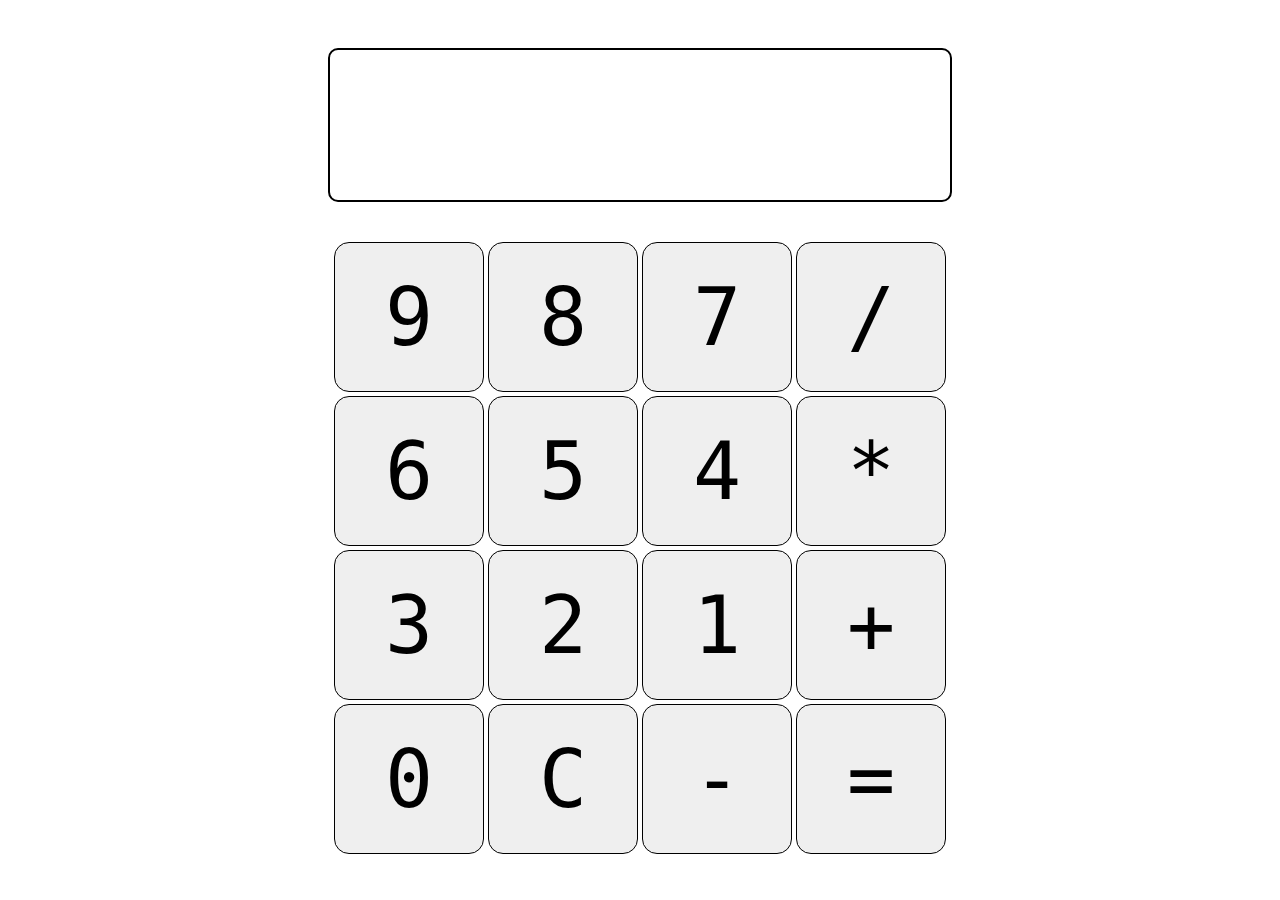
<file: Practica Final/Ejercicio calculadora/index.html>
<!DOCTYPE html>
<html>
   <head lang="es">
      <title>Calculadora</title>
      <link rel="stylesheet" href="styles.css">
      <script src="script.js"></script>
   </head>
   <body>
      <div class="container">
         <div class="pantalla">
            <span id="display"></span>
         </div>
         <div class="botones">
            <div id="num9"><button onclick="agregar(9)">9</button></div>
            <div id="num8"><button onclick="agregar(8)">8</button></div>
            <div id="num7"><button onclick="agregar(7)">7</button></div>
            <div id="dividir"><button onclick="agregar('/')">/</button></div>
            <div id="num6"><button onclick="agregar(6)">6</button></div>
            <div id="num5"><button onclick="agregar(5)">5</button></div>
            <div id="num4"><button onclick="agregar(4)">4</button></div>
            <div id="multiplicar"><button onclick="agregar('*')">*</button></div>
            <div id="num3"><button onclick="agregar(3)">3</button></div>
            <div id="num2"><button onclick="agregar(2)">2</button></div>
            <div id="num1"><button onclick="agregar(1)">1</button></div>
            <div id="sumar"><button onclick="agregar('+')">+</button></div>
            <div id="num0"><button onclick="agregar(0)">0</button></div>
            <div id="borrar"><button onclick="borrar()">C</button></div>
            <div id="restar"><button onclick="agregar('-')">-</button></div>
            <div id="calcular"><button onclick="calcular()">=</button></div>
         </div>
      </div>
   </body>
</html>
</file>
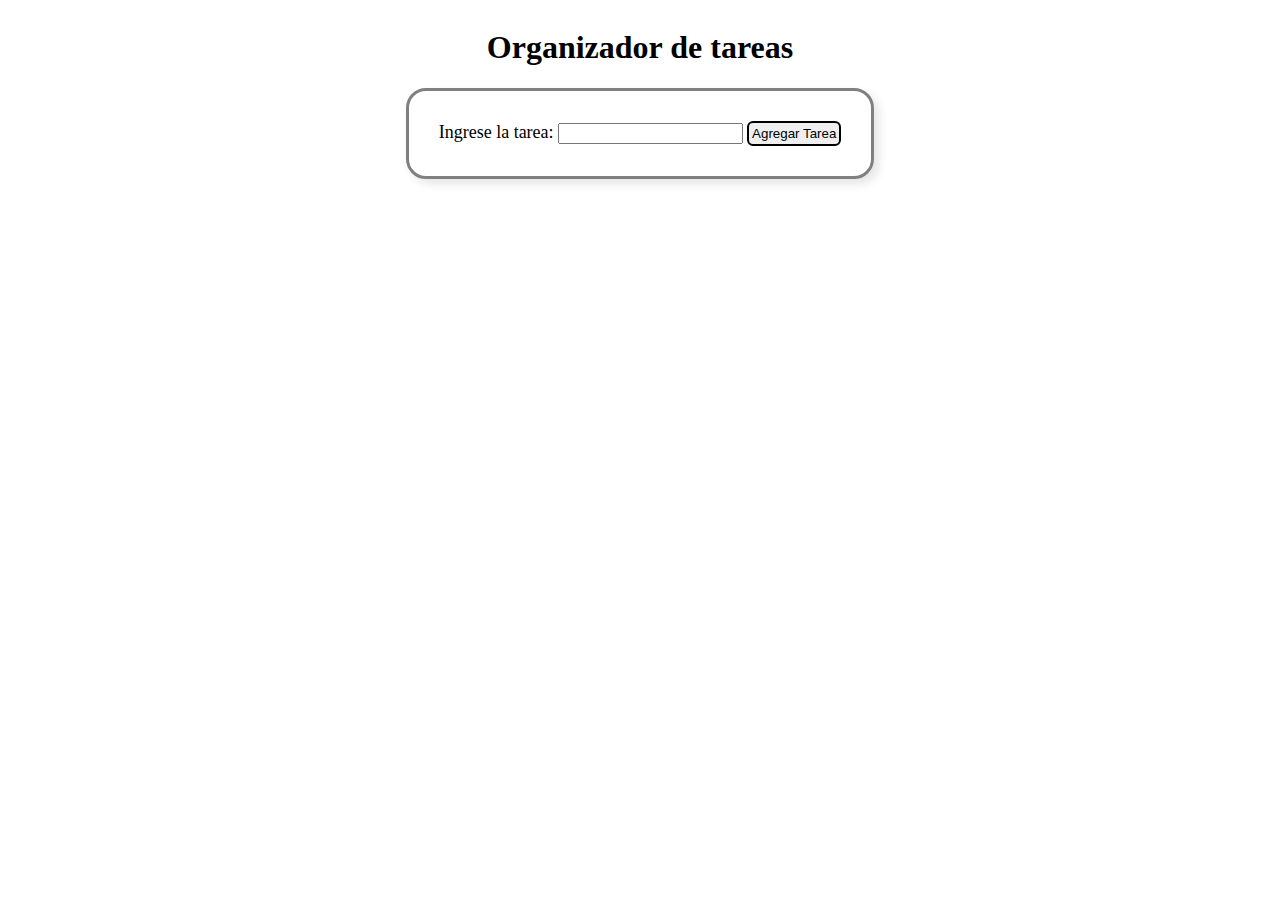
<file: Practica Final/Ejercicio Tareas/index.html>
<!DOCTYPE html>
<html lang="es">
   <head>
      <title>Organizador de tareas</title>
      <link  rel="stylesheet" href="styles.css">
      <script src="script.js"></script>
   </head>
   <body>
      <div class="container">
         <h1>Organizador de tareas</h1>
         <div class="datos">
            <label for="tarea">Ingrese la tarea: </label>
            <input type = "text" name="tarea" id="tarea" autocomplete="off">
            <button onclick="agregar()">Agregar Tarea</button>
         </div>
         <div class="tareas">
            <ul id="lista">
               <li id="emptyList"><div class="todo">Todavía no hay tareas</div></li>
            </ul>
         </div>
      </div>
   </body>
</html>
</file>
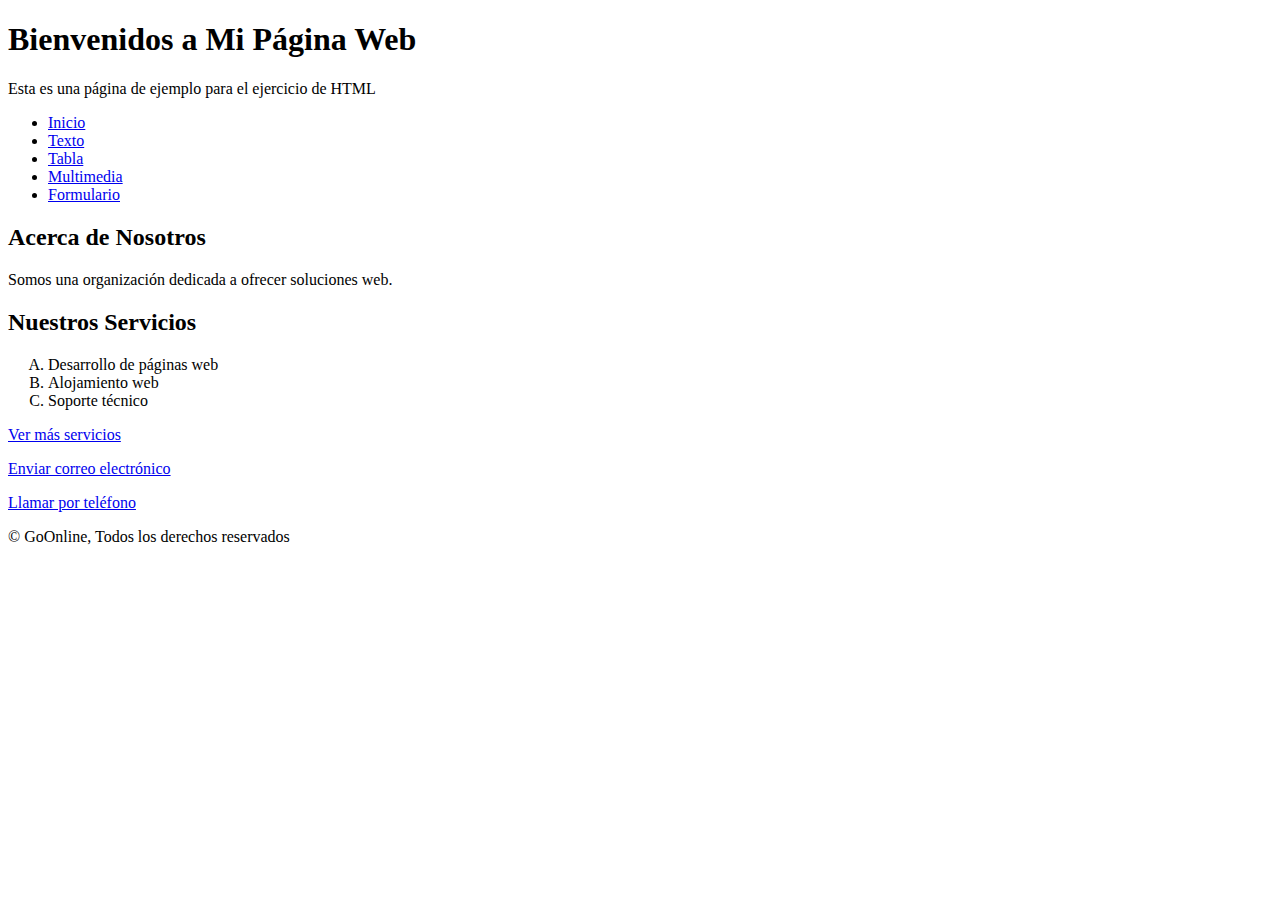
<file: Practico Unidad 2/Ejercicio HTML/index.html>
<!DOCTYPE html>
<html lang="es">
<head>
    <meta charset="UTF-8">
    <meta name="viewport" content="width=device-width, initial-scale=1.0">
    <title>Mi Página Web</title>
</head>
<body>
    <header>
        <h1>Bienvenidos a Mi Página Web</h1>
        <p>Esta es una página de ejemplo para el ejercicio de HTML</p>
        <nav>
            <ul>
                <li><a href="index.html">Inicio</a></li>
                <li><a href="texto.html">Texto</a></li>
                <li><a href="tabla.html">Tabla</a></li>
                <li><a href="multimedia.html">Multimedia</a></li>
                <li><a href="formulario.html">Formulario</a></li>
            </ul>
        </nav>
    </header>
    <main>
        <h2>Acerca de Nosotros</h2>
        <p>Somos una organización dedicada a ofrecer soluciones web.</p>
    </main>
    <section>
        <h2>Nuestros Servicios</h2>
        <ol type="A">
            <li>Desarrollo de páginas web</li>
            <li>Alojamiento web</li>
            <li>Soporte técnico</li>
        </ol>
        <p><a href="https://www.ejemplo.com" target="_blank">Ver más servicios</a></p>
    </section>
    <footer>
        <p><a href="mailto:info@miorganizacion.com">Enviar correo electrónico</a></p>
        <p><a href="tel:+1234567890">Llamar por teléfono</a></p>
        <p>&copy; GoOnline, Todos los derechos reservados</p>
    </footer>
</body>
</html>
</file>
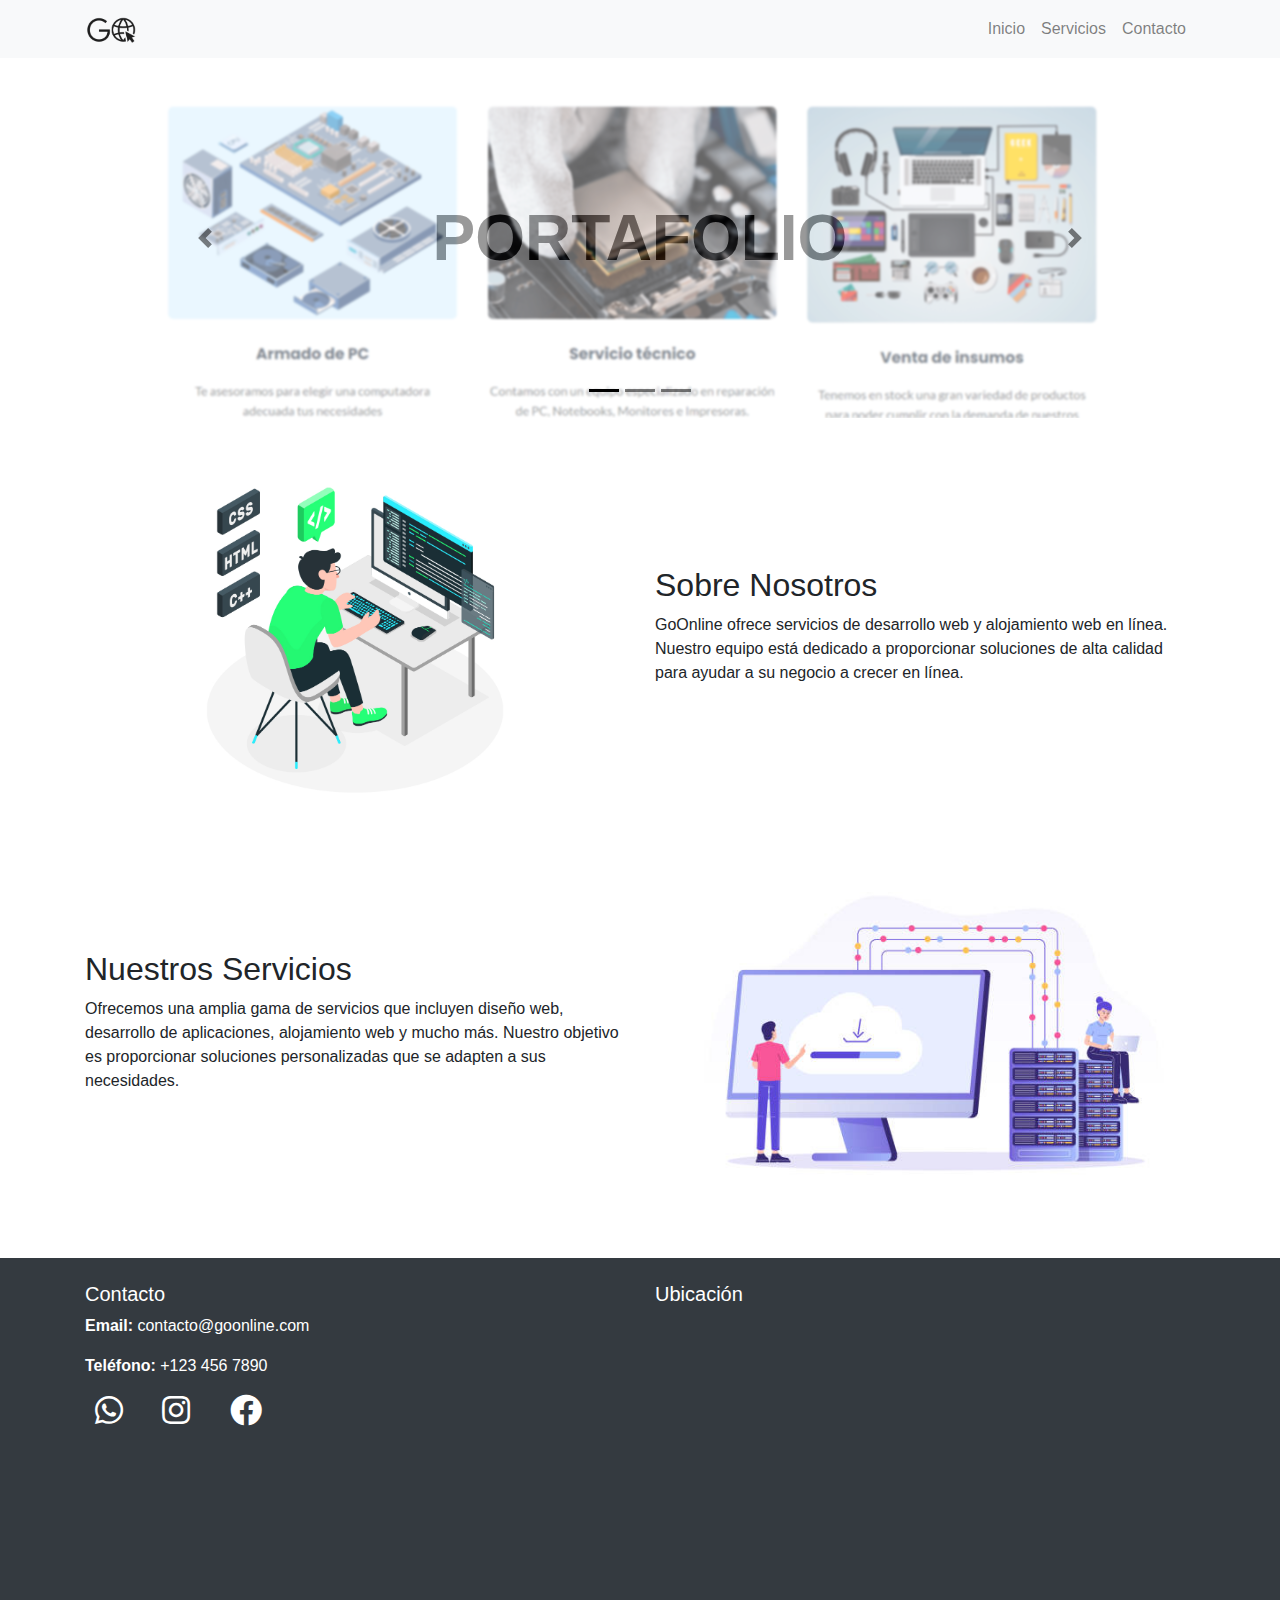
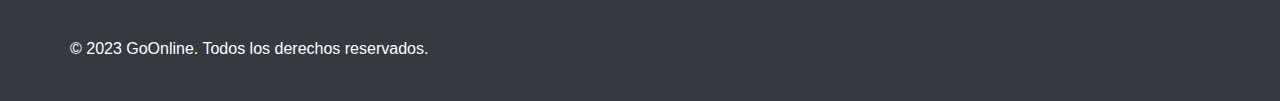
<file: Practico Unidad 2/Proyecto Sitio Web/index.html>
<!DOCTYPE html>
<html lang="es">
<head>
    <meta charset="UTF-8">
    <meta name="viewport" content="width=device-width, initial-scale=1.0">
    <title>GoOnline - Inicio</title>
    <link href="https://stackpath.bootstrapcdn.com/bootstrap/4.5.2/css/bootstrap.min.css" rel="stylesheet">
    <link rel="stylesheet" href="https://cdnjs.cloudflare.com/ajax/libs/font-awesome/5.15.4/css/all.min.css">
    <link rel="icon" href="icon.png" type="image/png">
    <link rel="stylesheet" href="styles.css">
</head>
<body>
    <header class="bg-light">
        <nav class="navbar navbar-expand-lg navbar-light container">
            <a class="navbar-brand" href="#">
                <img src="logo.png" alt="GoOnline Logo" width="50" height="30">
            </a>
            <button class="navbar-toggler" type="button" data-toggle="collapse" data-target="#navbarNav" aria-controls="navbarNav" aria-expanded="false" aria-label="Toggle navigation">
                <span class="navbar-toggler-icon"></span>
            </button>
            <div class="collapse navbar-collapse" id="navbarNav">
                <ul class="navbar-nav ml-auto">
                    <li class="nav-item">
                        <a class="nav-link" href="index.html">Inicio</a>
                    </li>
                    <li class="nav-item">
                        <a class="nav-link" href="servicios.html">Servicios</a>
                    </li>
                    <li class="nav-item">
                        <a class="nav-link" href="contacto.html">Contacto</a>
                    </li>
                </ul>
            </div>
        </nav>
    </header>

    <div class="carousel-container">
        <h2 class="carousel-title">PORTAFOLIO</h2>
        <div id="carouselExampleIndicators" class="carousel slide" data-ride="carousel">
            <ol class="carousel-indicators">
                <li data-target="#carouselExampleIndicators" data-slide-to="0" class="active"></li>
                <li data-target="#carouselExampleIndicators" data-slide-to="1"></li>
                <li data-target="#carouselExampleIndicators" data-slide-to="2"></li>
            </ol>
            <div class="carousel-inner">
               <div class="carousel-item">
                  <img src="portafolio2.png" class="d-block w-100 carousel-img" alt="Pagina web de Venta Store">
               </div>
               <div class="carousel-item active">
                   <img src="portafolio.png" class="d-block w-100 carousel-img" alt="Pagina web de Sis Informatica">
               </div>
                <div class="carousel-item">
                    <img src="portafolio3.png" class="d-block w-100 carousel-img" alt="Pagina web de La Finca">
                </div>
            </div>
            <a class="carousel-control-prev" href="#carouselExampleIndicators" role="button" data-slide="prev">
                <span class="carousel-control-prev-icon" aria-hidden="true"></span>
            </a>
            <a class="carousel-control-next" href="#carouselExampleIndicators" role="button" data-slide="next">
                <span class="carousel-control-next-icon" aria-hidden="true"></span>
            </a>
        </div>
    </div>

    <section class="container my-5">
      <div class="row">
          <div class="col-md-6">
              <img src="info1.jpg" class="img-fluid" alt="Imagen ilustrativa de Web Hosting">
          </div>
          <div class="col-md-6 d-flex align-items-center">
              <div>
                  <h2>Sobre Nosotros</h2>
                  <p>GoOnline ofrece servicios de desarrollo web y alojamiento web en línea. Nuestro equipo está dedicado a proporcionar soluciones de alta calidad para ayudar a su negocio a crecer en línea.</p>
              </div>
          </div>
      </div>
      <div class="row mt-5">
          <div class="col-md-6 order-md-2">
              <img src="info2.jpg" class="img-fluid" alt="Imagen ilustrativa de Web Hosting">
          </div>
          <div class="col-md-6 order-md-1 d-flex align-items-center">
              <div>
                  <h2>Nuestros Servicios</h2>
                  <p>Ofrecemos una amplia gama de servicios que incluyen diseño web, desarrollo de aplicaciones, alojamiento web y mucho más. Nuestro objetivo es proporcionar soluciones personalizadas que se adapten a sus necesidades.</p>
              </div>
          </div>
      </div>
  </section>

    <footer class="bg-dark text-white py-4">
        <div class="container">
            <div class="row">
                <div class="col-md-6">
                    <h5>Contacto</h5>
                    <p><b>Email:</b> contacto@goonline.com</p>
                    <p><b>Teléfono:</b> +123 456 7890</p>
                    <div class="social-icons">
                     <a href="https://wa.me/1234567890" class="text-white"><i class="fab fa-whatsapp"></i></a>
                     <a href="https://instagram.com/" class="text-white"><i class="fab fa-instagram"></i></a>
                     <a href="https://facebook.com/" class="text-white"><i class="fab fa-facebook"></i></a>
                    </div>
                </div>
                <div class="col-md-6">
                    <h5>Ubicación</h5>
                    <div style="width: 100%"><iframe width="100%" height="300" frameborder="0" scrolling="no" marginheight="0" marginwidth="0" src="https://maps.google.com/maps?width=100%25&amp;height=300&amp;hl=es&amp;q=+(FCEFN)&amp;t=&amp;z=15&amp;ie=UTF8&amp;iwloc=B&amp;output=embed"></iframe> </div>
            </div>
            <div class="text-center mt-3">
                <p>&copy; 2023 GoOnline. Todos los derechos reservados.</p>
            </div>
        </div>
    </footer>

    <script src="https://code.jquery.com/jquery-3.5.1.slim.min.js"></script>
    <script src="https://cdn.jsdelivr.net/npm/@popperjs/core@2.5.4/dist/umd/popper.min.js"></script>
    <script src="https://stackpath.bootstrapcdn.com/bootstrap/4.5.2/js/bootstrap.min.js"></script>
</body>
</html>
</file>
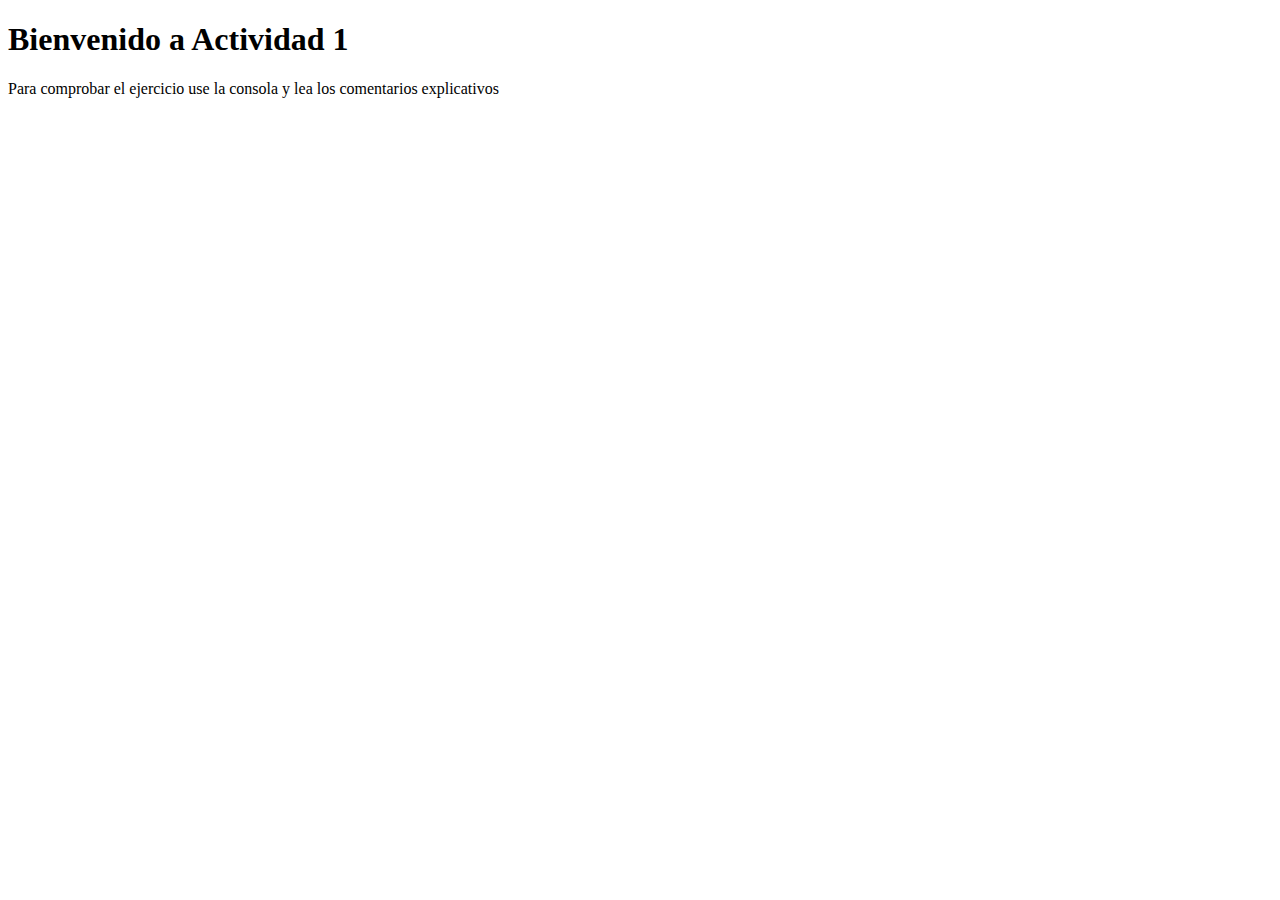
<file: Practico  Unidad 3/Actividad 1/Actividad1.html>
<!DOCTYPE html>
<html lang="es">
<head>
   <meta charset="UTF-8">
   <meta name="viewport" content="width=device-width, initial-scale=1.0">
   <title>Actividad 1</title>
</head>
<body>
   <h1>Bienvenido a Actividad 1</h1>
   <p>Para comprobar el ejercicio use la consola y lea los comentarios explicativos</p>
   <script src="Actividad1.js"></script>
</body>
</html>
</file>
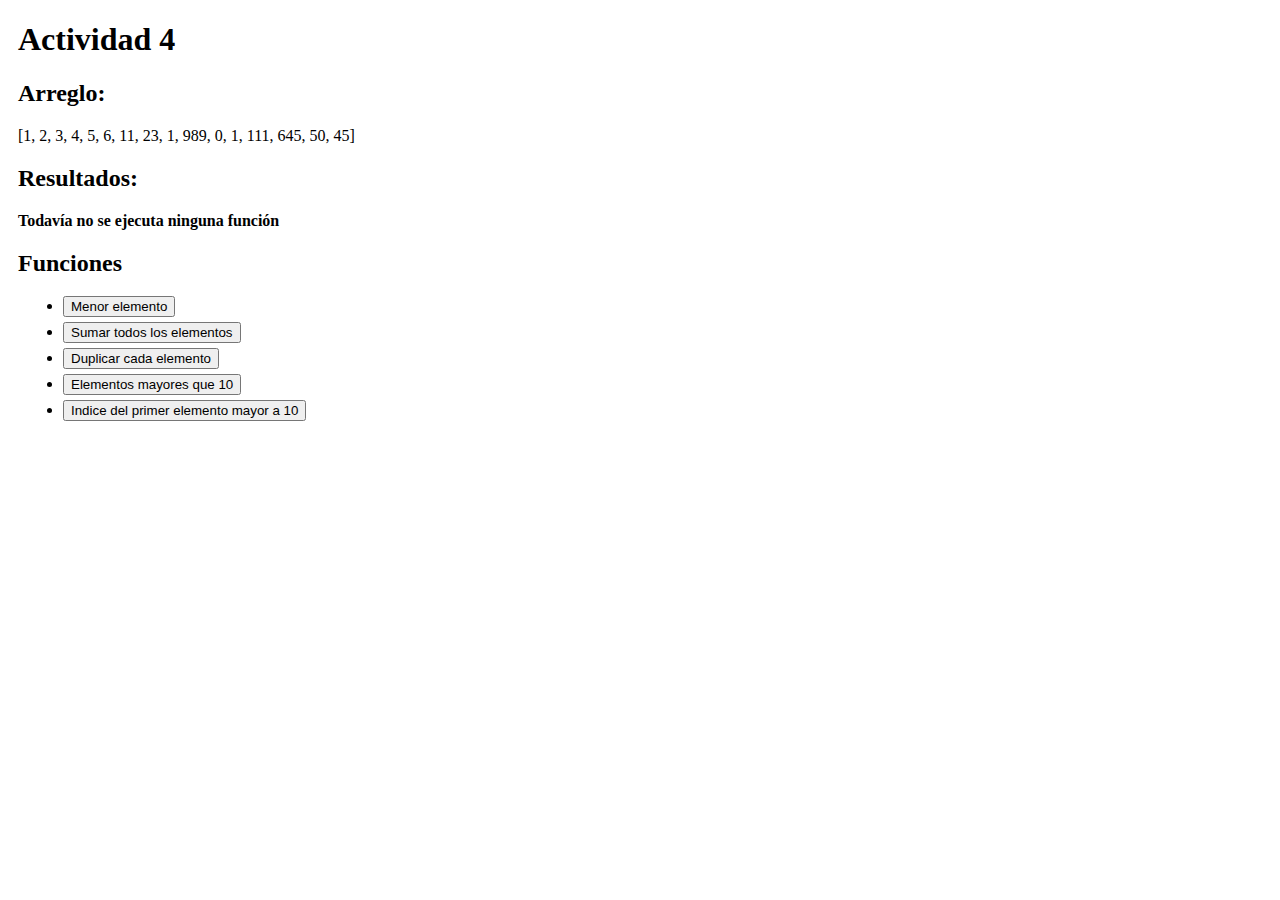
<file: Practico  Unidad 3/Actividad 4/Actividad 4.html>
<!DOCTYPE html>
<html lang="es">
<head>
   <meta charset="UTF-8">
   <meta name="viewport" content="width=device-width, initial-scale=1.0">
   <title>Actividad 4</title>
   <style>
      li {
         margin: 5px;
      }
      body {
         padding: 0px 10px;
      }
      #resultado {
         font-weight: bold;
      }
   </style>
</head>
<body>
   <h1>Actividad 4</h1>
   <div>
      <h2>Arreglo:</h2>
      <p id="arreglo">[1, 2, 3, 4, 5, 6, 11, 23, 1, 989, 0, 1, 111, 645, 50, 45]</p>
   </div>
   <div>
      <h2>Resultados:</h2>
      <p id="resultado">Todavía no se ejecuta ninguna función</p>
   </div>
   <h2>Funciones</h2>
   <ul>
      <li><button onclick="menorElemento()">Menor elemento</button></li>
      <li><button onclick="sumador()">Sumar todos los elementos</button></li>
      <li><button onclick="duplicar()">Duplicar cada elemento</button></li>
      <li><button onclick="mayoresDiez()">Elementos mayores que 10</button></li>
      <li><button onclick="primerMayorDiez()">Indice del primer elemento mayor a 10</button></li>
   </ul>
   <script src="Actividad 4.js"></script>
</body>
</html>
</file>
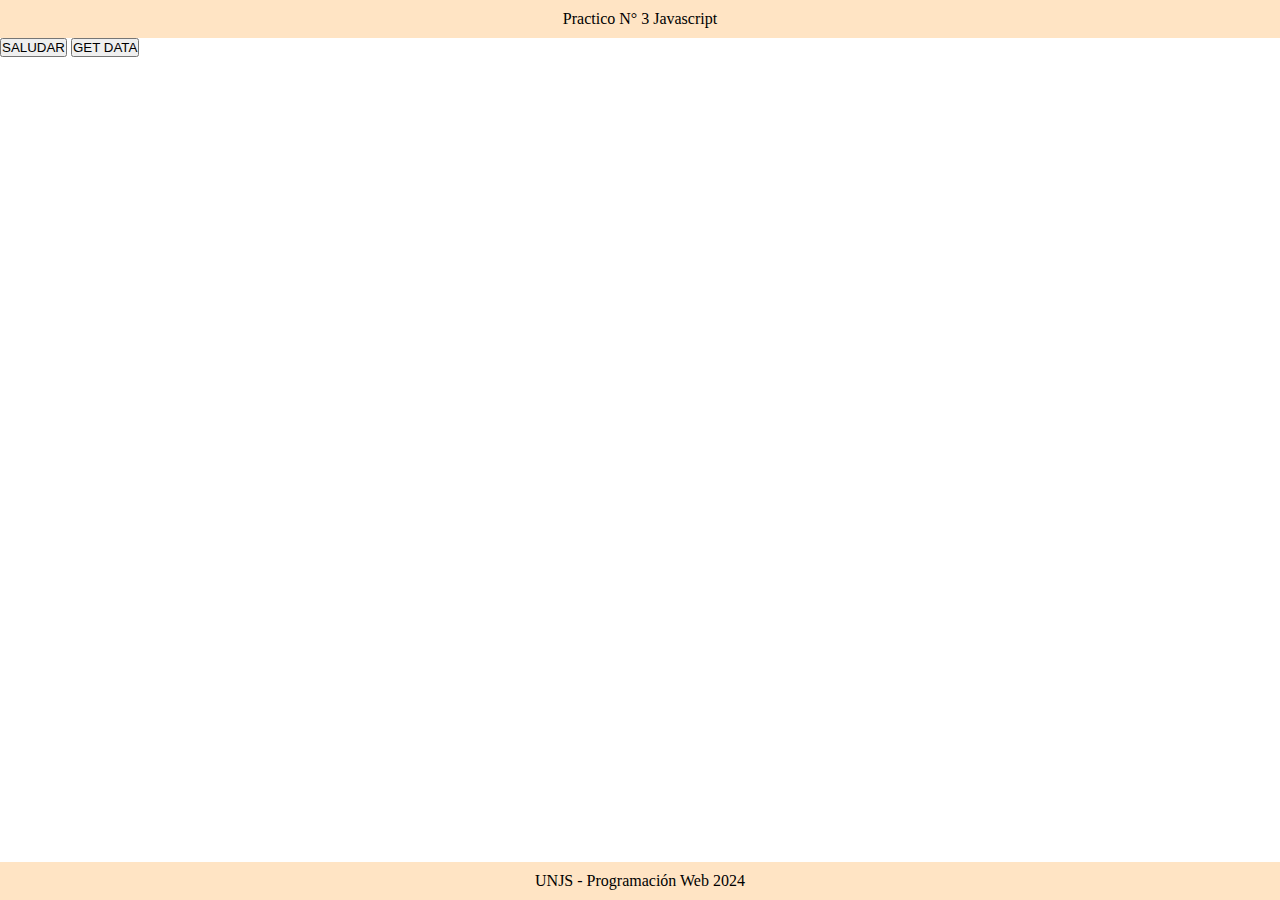
<file: Practico  Unidad 3/Eventos/eventos.html>
<!DOCTYPE html>
<html lang="en">
  <head>
    <meta charset="UTF-8" />
    <meta name="viewport" content="width=device-width, initial-scale=1.0" />
    <title>Práctico N° 3</title>
    <style>
      * {
        margin: 0;
        padding: 0;
      }
      header,
      footer {
        width: 100%;
        background-color: bisque;
        padding: 10px 0;
        display: grid;
        place-items: center;
      }
      footer {
        position: absolute;
        bottom: 0;
      }
    </style>
  </head>
  <body>
    <header>Practico N° 3 Javascript</header>
    <main>
      <p id="saludo"> </p>
      <button onclick="saludar()">SALUDAR</button>
      <button id="getDataBtn">GET DATA</button>
    </main>
    <footer>UNJS - Programación Web 2024</footer>
  </body>
  <script src="eventos.js"></script>
</html>
</file>
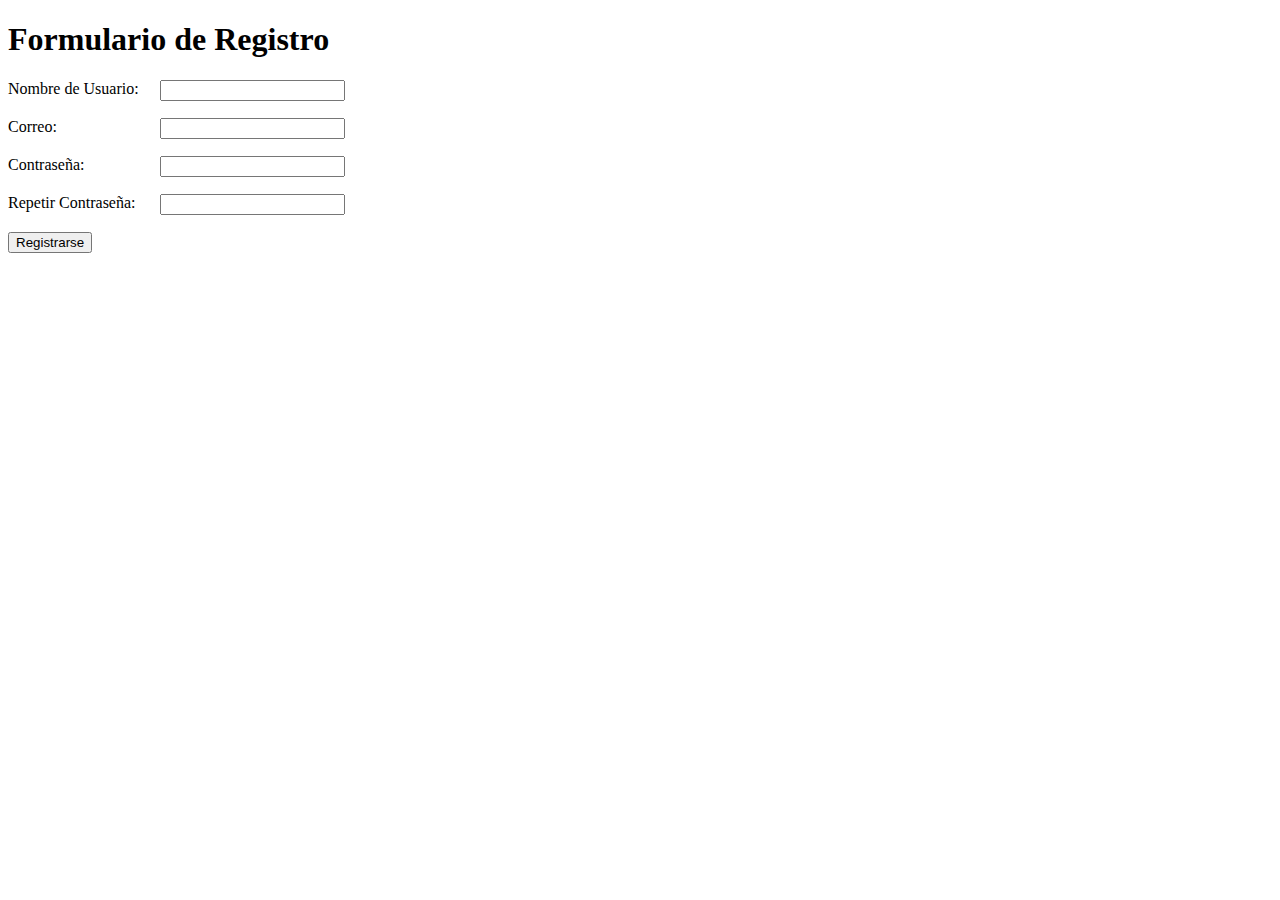
<file: Practico  Unidad 3/Formularios/formularios.html>
<!DOCTYPE html>
<html lang="es">
    <head>
        <meta charset="UTF-8">
        <meta name="viewport" content="width=device-width, initial-scale=1.0">
        <title>Registro</title>
        <script src="formularios.js"></script>
        <link rel="stylesheet" href="styles.css">
    </head>
    <body>
        <h1>Formulario de Registro</h1>
        <form id="miFormulario" method="post" onsubmit="enviarDatos(event)">
            <div class="campoNombre">
                <label for="nombre">Nombre de Usuario:</label>
                <input type="text" id="nombre" name="nombre"
                    onblur="verificarNombre()" required>
                <p id="advertenciaNombre" class="advertencia"></p>
            </div>
            <div class="campoEmail">
                <label for="email">Correo:</label>
                <input type="email" id="email" name="email"
                    onblur="verificarEmail()" required>
                <p id="advertenciaEmail" class="advertencia"></p>
            </div>
            <div class="campoContraseña">
                <label for="password">Contraseña:</label>
                <input type="password" id="password" name="password"
                    onblur="verificarPassword()" required>
                <p class="advertencia" id="advertenciaPassword"></p>
            </div>
            <div class="campoRepetir">
                <label for="confirmarPassword">Repetir Contraseña:</label>
                <input type="password" id="confirmarPassword"
                    name="confirmarPassword" onblur="verificarConfirmacion()"
                    required>
                <p class="advertencia" id="advertenciaConfirmar"></p>
            </div>
            <div>
                <button type="submit">Registrarse</button>
            </div>
        </form>
    </body>
</html>
</file>
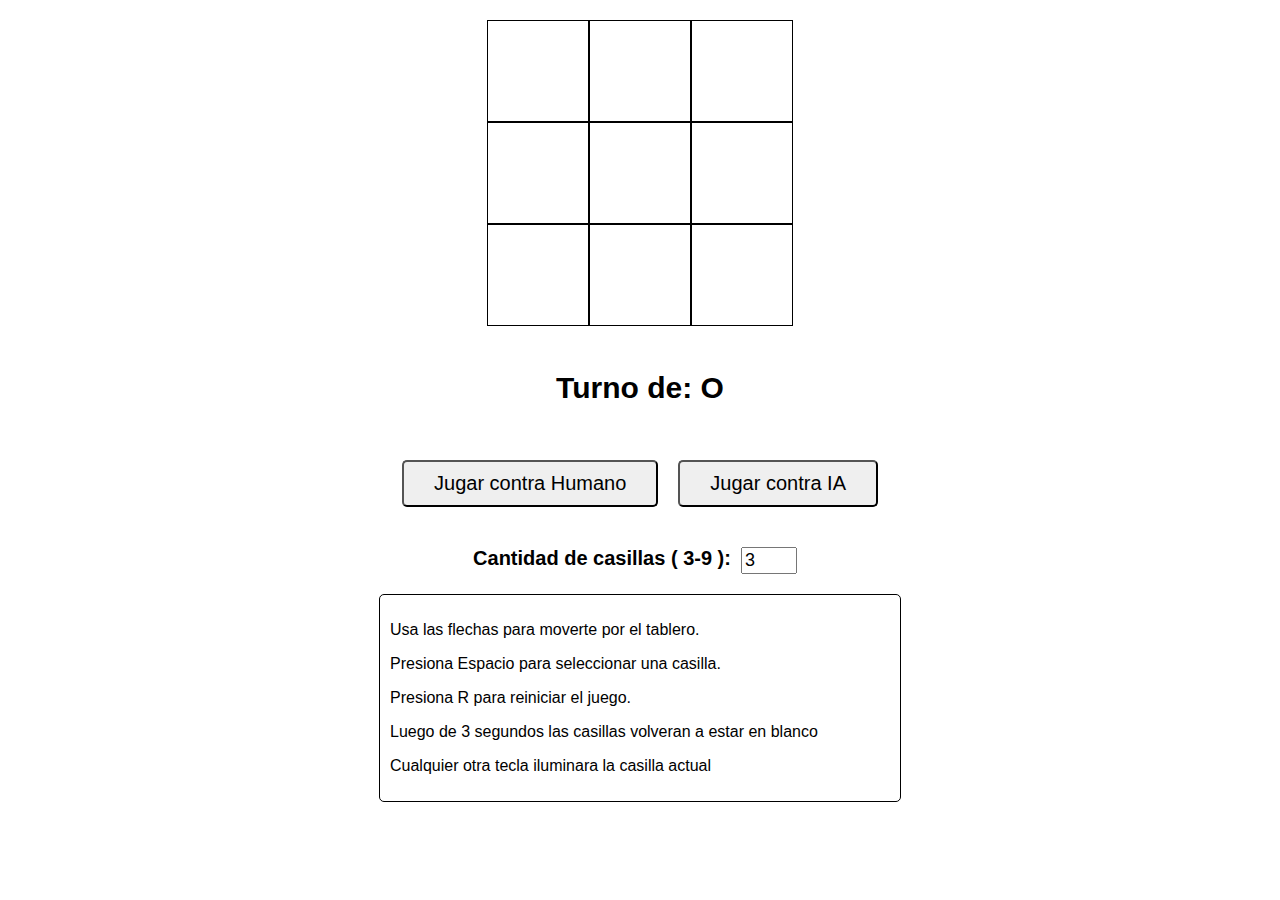
<file: Practico  Unidad 3/TaTeTi/tateti.html>
<!DOCTYPE html>
<html lang="es">
<head>
   <meta charset="UTF-8">
   <meta name="viewport" content="width=device-width, initial-scale=1.0">
   <title>TaTeTi</title>
   <link rel="stylesheet" href="styles.css">
   <script src="tateti.js"></script>
</head>
<body>
   <div class="container">
      <div class="tablero" id="tablero">
      </div>
   </div>
   <div class="turno">
      <h2 id="turno">Turno de: O</h2>
   </div>
   <div class="botonera">
      <button class="reiniciar" onclick="crearTablero(0)" tabindex="-1">Jugar contra Humano</button>
      <button class="reiniciar" onclick="crearTablero(1)" tabindex="-1">Jugar contra IA</button>
   </div>
   <div class="cantidad">
      <label for="cantCasillas"><b>Cantidad de casillas ( 3-9 ):</b></label>
      <input type="number" id="cantCasillas" value="3" min="3" max="9" onblur="crearTablero()">
   </div>
   <div class="controles">
         <p>Usa las flechas para moverte por el tablero.</p>
         <p>Presiona Espacio para seleccionar una casilla.</p>
         <p>Presiona R para reiniciar el juego.</p>
         <p>Luego de 3 segundos las casillas volveran a estar en blanco</p>
         <p>Cualquier otra tecla iluminara la casilla actual</p>
   </div>
   <script>
      crearTablero()
   </script>
</body>
</html>
</file>
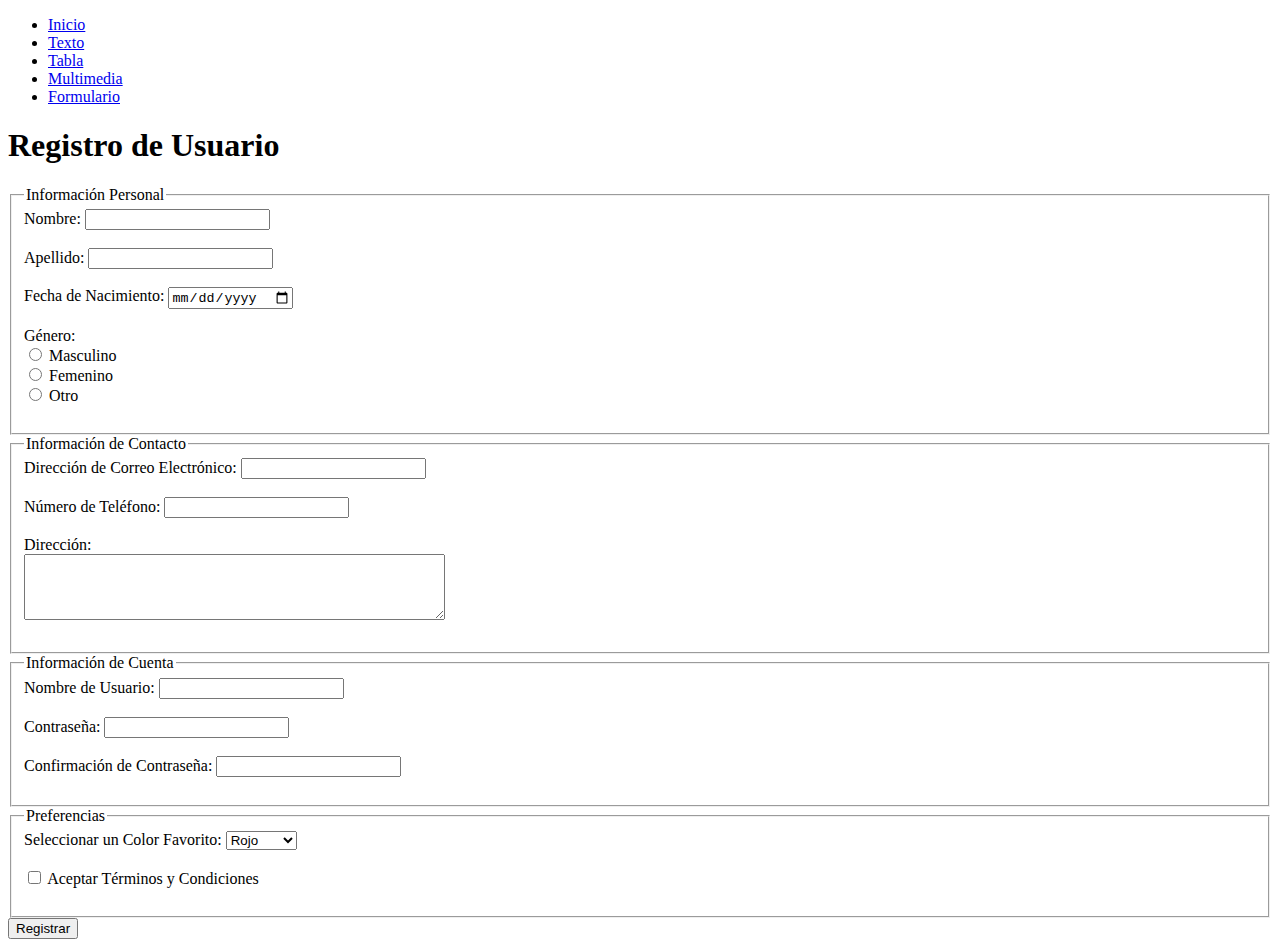
<file: Practico Unidad 2/Ejercicio HTML/formulario.html>
<!DOCTYPE html>
<html lang="es">
<head>
   <meta charset="UTF-8">
   <meta name="viewport" content="width=device-width, initial-scale=1.0">
   <title>Formulario</title>
</head>
<body>
    <header>
        <nav>
            <ul>
                <li><a href="index.html">Inicio</a></li>
                <li><a href="texto.html">Texto</a></li>
                <li><a href="tabla.html">Tabla</a></li>
                <li><a href="multimedia.html">Multimedia</a></li>
                <li><a href="formulario.html">Formulario</a></li>
            </ul>
        </nav>
    </header>
    <main>
        <h1>Registro de Usuario</h1>
      <form></form>
            <fieldset>
                <legend>Información Personal</legend>
                <label for="nombre">Nombre:</label>
                <input type="text" id="nombre" name="nombre" required><br><br>
                <label for="apellido">Apellido:</label>
                <input type="text" id="apellido" name="apellido" required><br><br>
                <label for="fecha_nacimiento">Fecha de Nacimiento:</label>
                <input type="date" id="fecha_nacimiento" name="fecha_nacimiento" required><br><br>
                <label>Género:</label><br>
                <input type="radio" id="masculino" name="genero" value="masculino" required>
                <label for="masculino">Masculino</label><br>
                <input type="radio" id="femenino" name="genero" value="femenino" required>
                <label for="femenino">Femenino</label><br>
                <input type="radio" id="otro" name="genero" value="otro" required>
                <label for="otro">Otro</label><br><br>
            </fieldset>
            <fieldset>
                <legend>Información de Contacto</legend>
                <label for="email">Dirección de Correo Electrónico:</label>
                <input type="email" id="email" name="email" required><br><br>
                <label for="telefono">Número de Teléfono:</label>
                <input type="tel" id="telefono" name="telefono" required><br><br>
                <label for="direccion">Dirección:</label><br>
                <textarea id="direccion" name="direccion" rows="4" cols="50"></textarea><br><br>
            </fieldset>
            <fieldset>
                <legend>Información de Cuenta</legend>
                <label for="usuario">Nombre de Usuario:</label>
                <input type="text" id="usuario" name="usuario" required><br><br>
                <label for="contrasena">Contraseña:</label>
                <input type="password" id="contrasena" name="contrasena" required><br><br>
                <label for="confirmar_contrasena">Confirmación de Contraseña:</label>
                <input type="password" id="confirmar_contrasena" name="confirmar_contrasena" required><br><br>
            </fieldset>
            <fieldset>
                <legend>Preferencias</legend>
                <label for="color_favorito">Seleccionar un Color Favorito:</label>
                <select id="color_favorito" name="color_favorito">
                    <option value="rojo">Rojo</option>
                    <option value="azul">Azul</option>
                    <option value="verde">Verde</option>
                    <option value="amarillo">Amarillo</option>
                </select><br><br>
                <input type="checkbox" id="terminos" name="terminos" required>
                <label for="terminos">Aceptar Términos y Condiciones</label><br><br>
            </fieldset>
            <input type="submit" value="Registrar">
        </rm>
    </main>
</body>
</html>
</file>
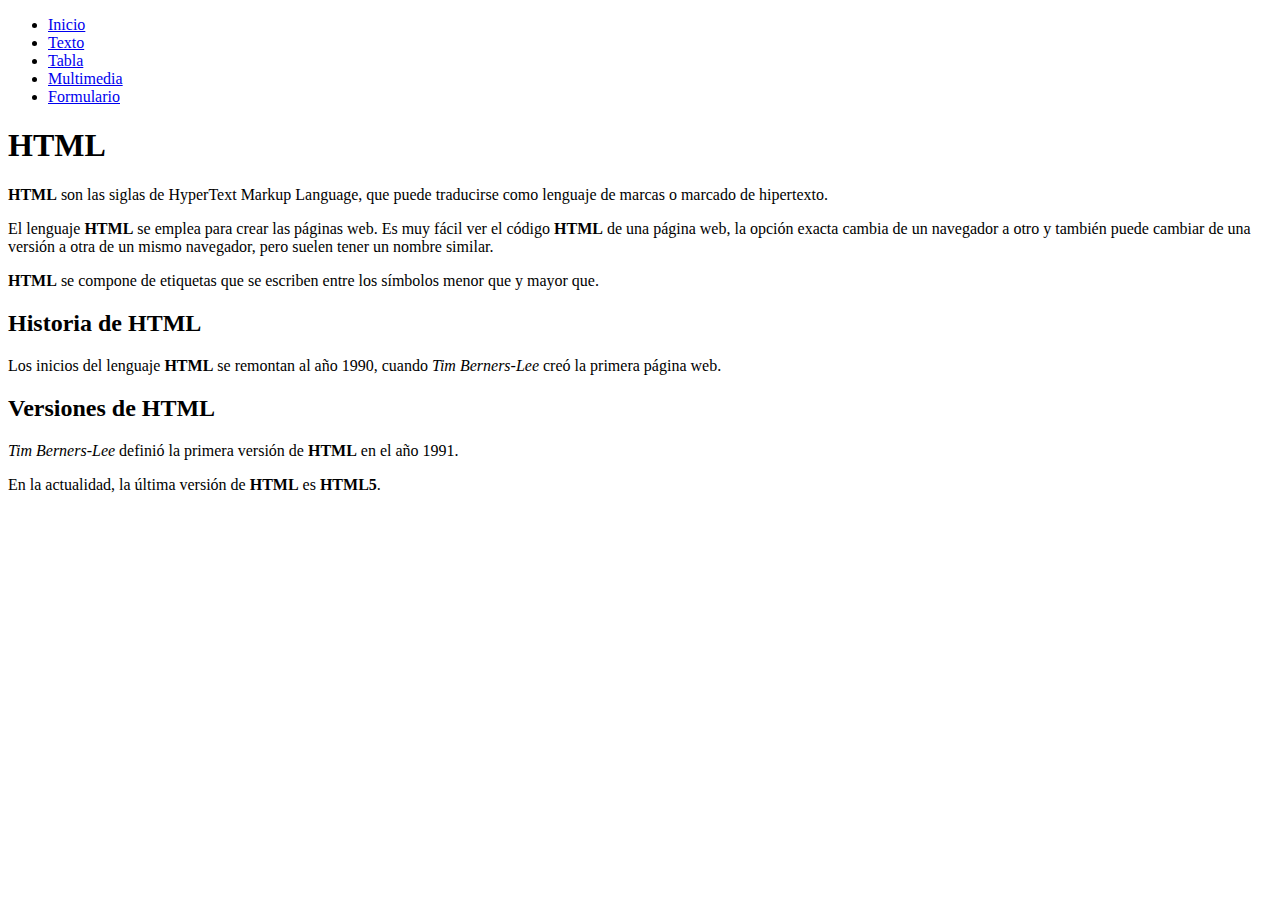
<file: Practico Unidad 2/Ejercicio HTML/texto.html>
<!DOCTYPE html>
<html lang="es">
<head>
    <meta charset="UTF-8">
    <meta name="viewport" content="width=device-width, initial-scale=1.0">
    <title>Texto</title>
</head>
<body>
    <header>
        <nav>
            <ul>
                <li><a href="index.html">Inicio</a></li>
                <li><a href="texto.html">Texto</a></li>
                <li><a href="tabla.html">Tabla</a></li>
                <li><a href="multimedia.html">Multimedia</a></li>
                <li><a href="formulario.html">Formulario</a></li>
            </ul>
        </nav>
    </header>
    <h1>HTML</h1>
    <p><strong>HTML</strong> son las siglas de HyperText Markup Language, que puede traducirse como lenguaje de marcas o marcado de hipertexto.</p>
    <p>El lenguaje <strong>HTML</strong> se emplea para crear las páginas web. Es muy fácil ver el código <strong>HTML</strong> de una página web, la opción exacta cambia de un navegador a otro y también puede cambiar de una versión a otra de un mismo navegador, pero suelen tener un nombre similar.</p>
    <p><strong>HTML</strong> se compone de etiquetas que se escriben entre los símbolos menor que y mayor que.</p>
    <h2>Historia de HTML</h2>
    <p>Los inicios del lenguaje <strong>HTML</strong> se remontan al año 1990, cuando <em>Tim Berners-Lee</em> creó la primera página web.</p>
    <h2>Versiones de HTML</h2>
    <p><em>Tim Berners-Lee</em> definió la primera versión de <strong>HTML</strong> en el año 1991.</p>
    <p>En la actualidad, la última versión de <strong>HTML</strong> es <strong>HTML5</strong>.</p>
</body>
</html>
</file>
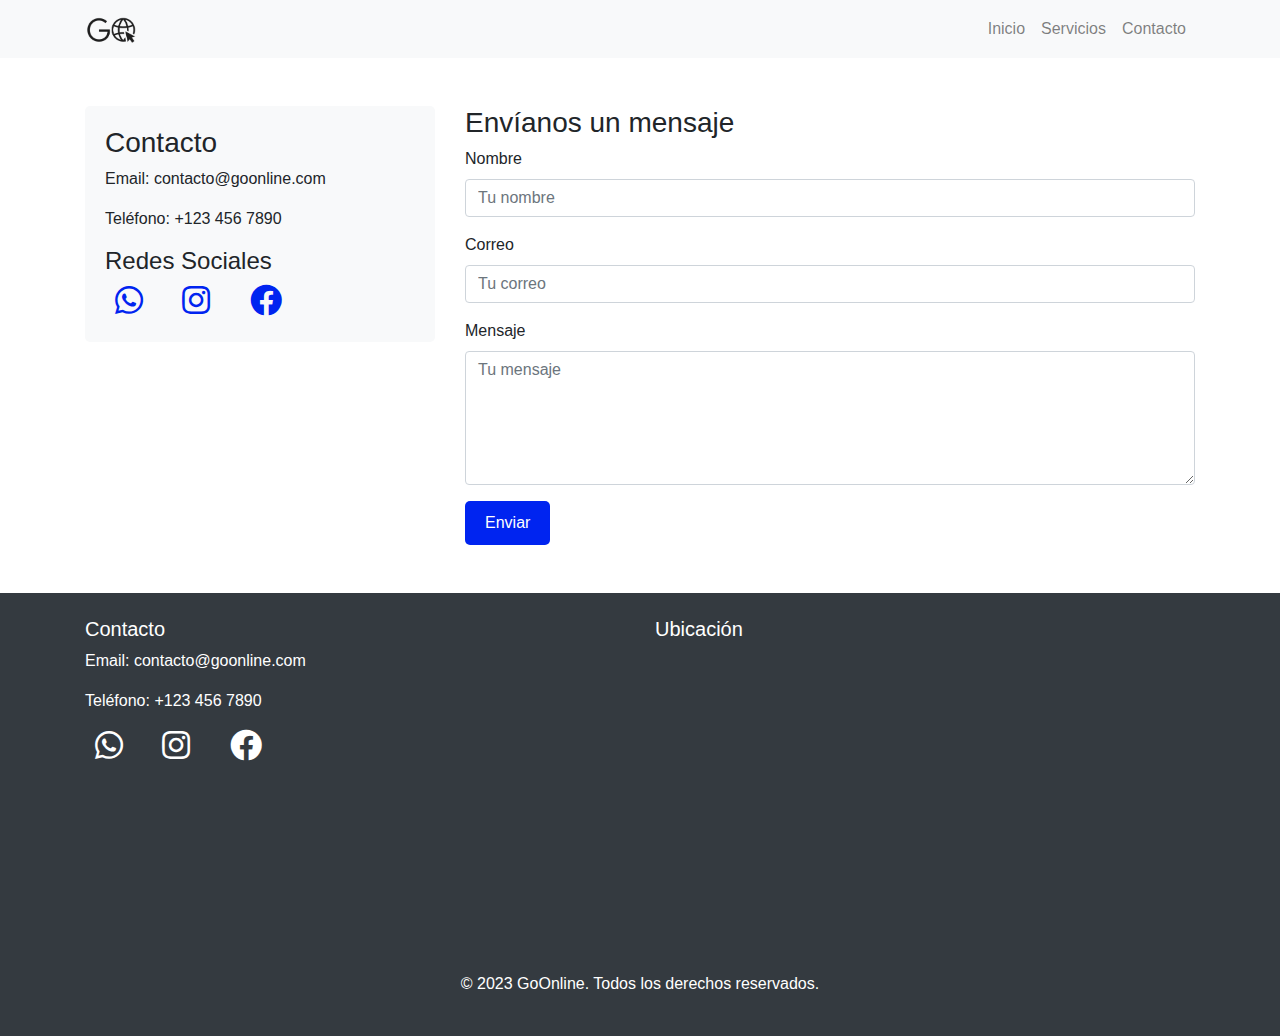
<file: Practico Unidad 2/Proyecto Sitio Web/contacto.html>
<!DOCTYPE html>
<html lang="es">
<head>
    <meta charset="UTF-8">
    <meta name="viewport" content="width=device-width, initial-scale=1.0">
    <title>GoOnline - Contacto</title>
    <link href="https://stackpath.bootstrapcdn.com/bootstrap/4.5.2/css/bootstrap.min.css" rel="stylesheet">
    <link rel="stylesheet" href="https://cdnjs.cloudflare.com/ajax/libs/font-awesome/5.15.4/css/all.min.css">
    <link rel="icon" href="icon.png" type="image/png">
    <link rel="stylesheet" href="styles.css">
</head>
<body>
    <header class="bg-light">
        <nav class="navbar navbar-expand-lg navbar-light container">
            <a class="navbar-brand" href="index.html">
                <img src="logo.png" alt="GoOnline Logo" width="50" height="30">
            </a>
            <button class="navbar-toggler" type="button" data-toggle="collapse" data-target="#navbarNav" aria-controls="navbarNav" aria-expanded="false" aria-label="Toggle navigation">
                <span class="navbar-toggler-icon"></span>
            </button>
            <div class="collapse navbar-collapse" id="navbarNav">
                <ul class="navbar-nav ml-auto">
                    <li class="nav-item">
                        <a class="nav-link" href="index.html">Inicio</a>
                    </li>
                    <li class="nav-item">
                        <a class="nav-link" href="servicios.html">Servicios</a>
                    </li>
                    <li class="nav-item">
                        <a class="nav-link" href="contacto.html">Contacto</a>
                    </li>
                </ul>
            </div>
        </nav>
    </header>

    <section class="container my-5">
        <div class="row">
            <div class="col-md-4">
                <div class="contact-info">
                    <h3>Contacto</h3>
                    <p>Email: contacto@goonline.com</p>
                    <p>Teléfono: +123 456 7890</p>
                    <h4>Redes Sociales</h4>
                    <div class="social-icons-oscuros">
                        <a href="https://wa.me/1234567890"><i class="fab fa-whatsapp"></i></a>
                        <a href="https://instagram.com/goonline"><i class="fab fa-instagram"></i></a>
                        <a href="https://facebook.com/goonline"><i class="fab fa-facebook"></i></a>
                    </div>
                </div>
            </div>
            <div class="col-md-8">
                <h3>Envíanos un mensaje</h3>
                <form>
                    <div class="form-group">
                        <label for="name">Nombre</label>
                        <input type="text" class="form-control" id="name" placeholder="Tu nombre">
                    </div>
                    <div class="form-group">
                        <label for="email">Correo</label>
                        <input type="email" class="form-control" id="email" placeholder="Tu correo">
                    </div>
                    <div class="form-group">
                        <label for="message">Mensaje</label>
                        <textarea class="form-control" id="message" rows="5" placeholder="Tu mensaje"></textarea>
                    </div>
                    <button type="submit" class="btn">Enviar</button>
                </form>
            </div>
        </div>
    </section>
    <footer class="bg-dark text-white py-4">
        <div class="container">
            <div class="row">
                <div class="col-md-6">
                    <h5>Contacto</h5>
                    <p>Email: contacto@goonline.com</p>
                    <p>Teléfono: +123 456 7890</p>
                    <div class="social-icons">
                        <a href="https://wa.me/1234567890" class="text-white"><i class="fab fa-whatsapp"></i></a>
                        <a href="https://instagram.com/goonline" class="text-white"><i class="fab fa-instagram"></i></a>
                        <a href="https://facebook.com/goonline" class="text-white"><i class="fab fa-facebook"></i></a>
                    </div>
                </div>
                <div class="col-md-6">
                    <h5>Ubicación</h5>
                    <div style="width: 100%"><iframe width="100%" height="300" frameborder="0" scrolling="no" marginheight="0" marginwidth="0" src="https://maps.google.com/maps?width=100%25&amp;height=300&amp;hl=es&amp;q=+(FCEFN)&amp;t=&amp;z=15&amp;ie=UTF8&amp;iwloc=B&amp;output=embed"></iframe> </div>
                </div>
            </div>
            <div class="text-center mt-3">
                <p>&copy; 2023 GoOnline. Todos los derechos reservados.</p>
            </div>
        </div>
    </footer>

    <script src="https://code.jquery.com/jquery-3.5.1.slim.min.js"></script>
    <script src="https://cdn.jsdelivr.net/npm/@popperjs/core@2.5.4/dist/umd/popper.min.js"></script>
    <script src="https://stackpath.bootstrapcdn.com/bootstrap/4.5.2/js/bootstrap.min.js"></script>
</body>
</html>
</file>
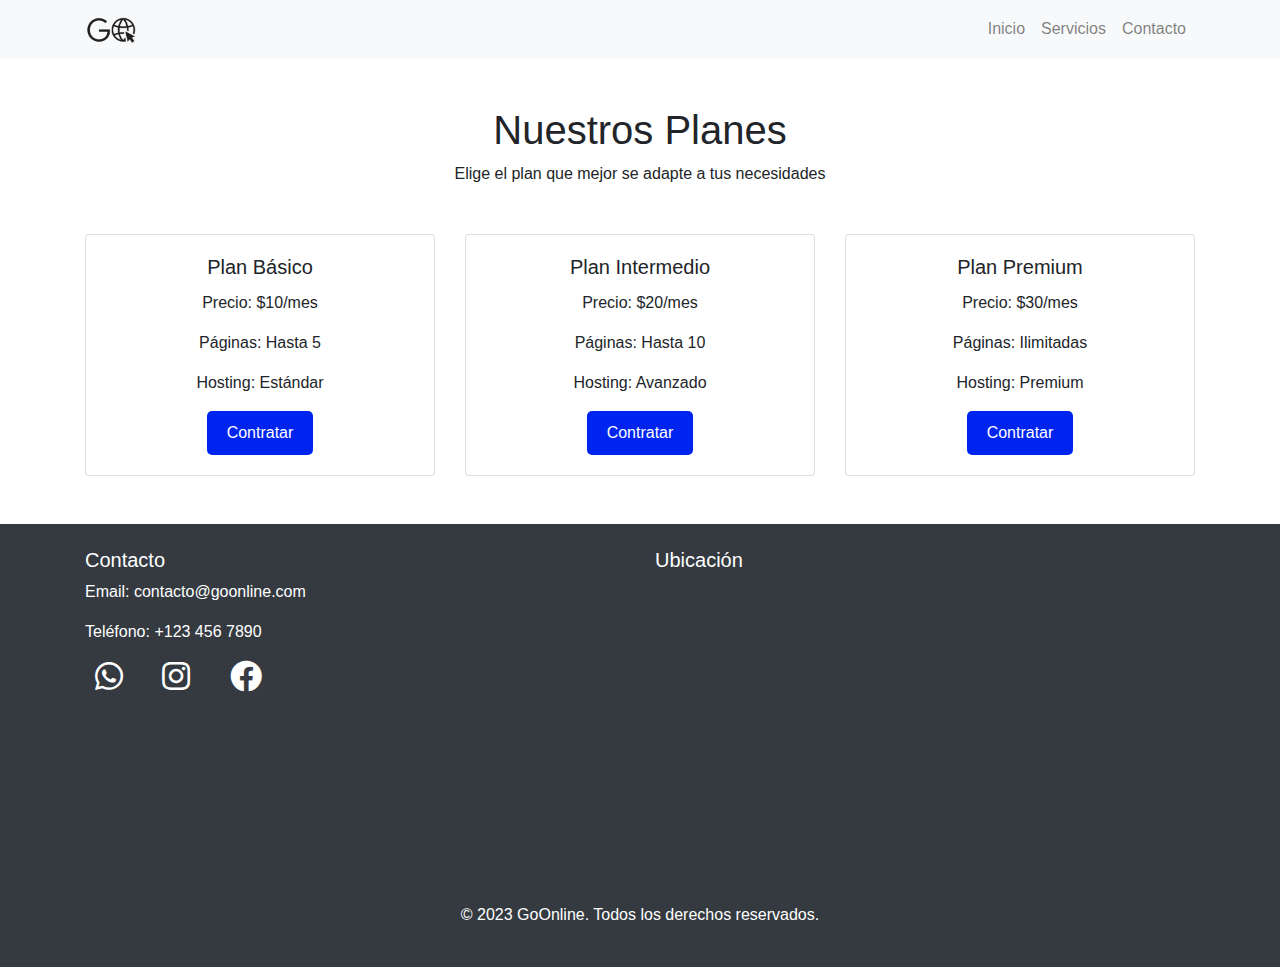
<file: Practico Unidad 2/Proyecto Sitio Web/servicios.html>
<!DOCTYPE html>
<html lang="es">
<head>
    <meta charset="UTF-8">
    <meta name="viewport" content="width=device-width, initial-scale=1.0">
    <title>GoOnline - Servicios</title>
    <link href="https://stackpath.bootstrapcdn.com/bootstrap/4.5.2/css/bootstrap.min.css" rel="stylesheet">
    <link rel="stylesheet" href="https://cdnjs.cloudflare.com/ajax/libs/font-awesome/5.15.4/css/all.min.css">
    <link rel="icon" href="icon.png" type="image/png">
    <link rel="stylesheet" href="styles.css">
</head>
<body>
    <header class="bg-light">
        <nav class="navbar navbar-expand-lg navbar-light container">
            <a class="navbar-brand" href="index.html">
                <img src="logo.png" alt="GoOnline Logo" width="50" height="30">
            </a>
            <button class="navbar-toggler" type="button" data-toggle="collapse" data-target="#navbarNav" aria-controls="navbarNav" aria-expanded="false" aria-label="Toggle navigation">
                <span class="navbar-toggler-icon"></span>
            </button>
            <div class="collapse navbar-collapse" id="navbarNav">
                <ul class="navbar-nav ml-auto">
                    <li class="nav-item">
                        <a class="nav-link" href="index.html">Inicio</a>
                    </li>
                    <li class="nav-item">
                        <a class="nav-link" href="servicios.html">Servicios</a>
                    </li>
                    <li class="nav-item">
                        <a class="nav-link" href="contacto.html">Contacto</a>
                    </li>
                </ul>
            </div>
        </nav>
    </header>

    <section class="container my-5">
        <div class="text-center mb-5">
            <h1>Nuestros Planes</h1>
            <p>Elige el plan que mejor se adapte a tus necesidades</p>
        </div>
        <div class="row">
            <div class="col-md-4">
                <div class="card">
                    <div class="card-body text-center">
                        <h5 class="card-title">Plan Básico</h5>
                        <p class="card-text">Precio: $10/mes</p>
                        <p class="card-text">Páginas: Hasta 5</p>
                        <p class="card-text">Hosting: Estándar</p>
                        <a href="#" class="btn">Contratar</a>
                    </div>
                </div>
            </div>
            <div class="col-md-4">
                <div class="card">
                    <div class="card-body text-center">
                        <h5 class="card-title">Plan Intermedio</h5>
                        <p class="card-text">Precio: $20/mes</p>
                        <p class="card-text">Páginas: Hasta 10</p>
                        <p class="card-text">Hosting: Avanzado</p>
                        <a href="#" class="btn">Contratar</a>
                    </div>
                </div>
            </div>
            <div class="col-md-4">
                <div class="card">
                    <div class="card-body text-center">
                        <h5 class="card-title">Plan Premium</h5>
                        <p class="card-text">Precio: $30/mes</p>
                        <p class="card-text">Páginas: Ilimitadas</p>
                        <p class="card-text">Hosting: Premium</p>
                        <a href="#" class="btn">Contratar</a>
                    </div>
                </div>
            </div>
        </div>
    </section>

    <footer class="bg-dark text-white py-4">
        <div class="container">
            <div class="row">
                <div class="col-md-6">
                    <h5>Contacto</h5>
                    <p>Email: contacto@goonline.com</p>
                    <p>Teléfono: +123 456 7890</p>
                    <div class="social-icons">
                        <a href="https://wa.me/1234567890" class="text-white"><i class="fab fa-whatsapp"></i></a>
                        <a href="https://instagram.com/goonline" class="text-white"><i class="fab fa-instagram"></i></a>
                        <a href="https://facebook.com/goonline" class="text-white"><i class="fab fa-facebook"></i></a>
                    </div>
                </div>
                <div class="col-md-6">
                    <h5>Ubicación</h5>
                    <div style="width: 100%"><iframe width="100%" height="300" frameborder="0" scrolling="no" marginheight="0" marginwidth="0" src="https://maps.google.com/maps?width=100%25&amp;height=300&amp;hl=es&amp;q=+(FCEFN)&amp;t=&amp;z=15&amp;ie=UTF8&amp;iwloc=B&amp;output=embed"></iframe> </div>
                </div>
            </div>
            <div class="text-center mt-3">
                <p>&copy; 2023 GoOnline. Todos los derechos reservados.</p>
            </div>
        </div>
    </footer>

    <script src="https://code.jquery.com/jquery-3.5.1.slim.min.js"></script>
    <script src="https://cdn.jsdelivr.net/npm/@popperjs/core@2.5.4/dist/umd/popper.min.js"></script>
    <script src="https://stackpath.bootstrapcdn.com/bootstrap/4.5.2/js/bootstrap.min.js"></script>
</body>
</html>
</file>
<file: Practica Final/Ejercicio calculadora/styles.css>
.container
{
   display : flex;
   flex-direction: column;
   align-items: center;
   justify-content: center;
   margin: auto;
}
.pantalla
{
   height: 150px;
   width: 620px;
   border: 2px solid black;
   border-radius: 10px;
   margin: 40px;
   display: flex;
   justify-content: right;
   align-items: center;
   font-size: 60px;
   font-family:monospace;
   text-align: right;
}
#display
{
   margin-right: 15px;
   user-select: none;
}
.botones
{
   display: grid;
   grid-template-columns: repeat(4,1fr);
   gap: 4px;
}
.botones div button{
   width: 150px;
   height: 150px;
   font-size: 80px;
   border: 1px solid black;
   border-radius: 15px;
   font-family:monospace;
}
button:hover
{
   background-color: rgb(176, 176, 176);
}
</file>
<file: Practica Final/Ejercicio Tareas/styles.css>
.container
{
   margin: auto;
   display: flex;
   flex-direction: column;
   align-items: center;
   width: 800px;
}
h1
{
   font-family: Roboto;
}
button{
   padding: 3px;
   border-radius: 6px;
   border: 2px solid black;
}
label{
   font-size: 18px;
}
.datos
{
   padding: 30px;
   border: 3px solid gray;
   border-radius: 20px;
   box-shadow: 5px 5px 10px rgba(0,0,0,0.1);
   margin-bottom: 20px;
   max-width: 800px;
   user-select: none;
}
.todo
{
   margin: 5px 5px 0px;
   padding: 10px;
   border-radius: 10px;
   background-color: rgba(255, 118, 118, 0.5);
   min-width: 450px;
   word-wrap: break-word;
   user-select: none;
}
.done
{
   user-select: none;
   margin: 5px 5px 0px;
   padding: 10px;
   border-radius: 10px;
   background-color: rgba(80, 249, 58, 0.5);
   min-width: 450px;
   word-wrap: break-word;
   text-decoration: line-through;
}
.tareas
{
   max-width: 450px;
}
li{
   list-style: none;
}
ul
{
   padding-left : 0px;
}
</file>
<file: Practico Unidad 2/Proyecto Sitio Web/styles.css>
h1, h2, h3, h4, h5, h6 {
   font-family: 'Roboto', sans-serif;
}
p, a, li {
   font-family: 'Poppins', sans-serif;
}
.contact-info {
   background-color: #f8f9fa;
   padding: 20px;
   border-radius: 5px;
}
.social-icons a {
   color: #0024f0;
   margin-right: 15px;
   font-size: 1.5rem;
   transition: color 0.3s;
}
.social-icons a:hover {
   color: black;
}
.btn {
   background-color: #0024f0;
   color: white;
   border: none;
   padding: 10px 20px;
   border-radius: 5px;
   text-decoration: none;
   transition: background-color 0.3s;
}
.btn:hover {
   background-color: #a5d8ff;
}
.social-icons a {
   color: white;
   margin-right: 15px;
   font-size: 1.5rem;
   transition: color 0.3s;
}
.social-icons a:hover {
   color: #00aced;
}
.carousel-container {
   width: 80%;
   height: 40vh;
   margin: 0 auto;
   position: relative;
}
.carousel-img {
   height: 40vh;
   object-fit: cover;
   opacity: 0.6;
   filter: blur(1px);
   position: relative;
}
.carousel-title {
   position: absolute;
   top: 50%;
   left: 50%;
   transform: translate(-50%, -50%);
   color: rgb(255, 255, 255);
   font-size: 4rem;
   font-weight: bold;
   filter: invert(1) brightness(2);
}
.carousel-control-prev-icon, .carousel-control-next-icon {
   filter: invert(1) brightness(2);
}
.carousel-indicators{
   filter: invert(1) brightness(2);
}
i{
   font-size: 2rem;
   margin: 0 10px;
}
i:hover {
   color: #a5d8ff;
}
.social-icons-oscuros a {
   color: #0024f0;
   margin-right: 15px;
   font-size: 1.5rem;
   transition: color 0.3s;
}
</file>
<file: Practico  Unidad 3/Formularios/styles.css>
.campoNombre,
.campoEmail,
.campoContraseña,
.campoRepetir {
	display: flex;
	flex-direction: row;
	margin: 20px 0px;
}
p {
	margin: 0px;
	position: absolute;
	left: 350px;
}
.advertencia {
	color: red;
	margin-left: 10px;
}
input {
	margin-left: 10px;
	position: absolute;
	left: 150px;
}
</file>
<file: Practico  Unidad 3/TaTeTi/styles.css>
.casilla
{
   border: 1px solid black;
   height: 100px;
   width: 100px;
   font-weight: bolder;
   font-size: 50px;
   display: flex;
   justify-content: center;
   align-items: center;
   font-family: "Segoe UI", sans-serif;
}
.tablero
{
   display: flex;
   margin: 20px auto;
   flex-wrap: wrap;
   justify-content: center;
}
.botonera
{
   display: flex;
   flex-direction: row;
   justify-content: center;
   align-items: center;
   margin: 20px auto;
}
.reiniciar
{
   margin: 10px 10px 20px;
   padding: 10px 30px;
   border-radius: 5px;
   font-size: 20px;
   font-family: "Segoe UI", sans-serif;
}
.reiniciar:hover
{
   background-color: gainsboro;
}
.cantidad
{
   display: flex;
   justify-content: center;
   font-size: 20px;
   font-family: "Segoe UI", sans-serif;
   margin: 20px auto;
}
input
{
   font-size: 18px;
   font-family: "Segoe UI", sans-serif;
   margin: 0 10px;
}
label{
   font-size: 20px;
   font-family: "Segoe UI", sans-serif;
}

.turno{
   display: flex;
   justify-content: center;
   font-size: 20px;
   font-family: "Segoe UI", sans-serif;
   margin: 20px auto;
}
.controles
{
   width: 500px;
   margin: auto;
   padding: 10px;
   border: 1px solid black;
   border-radius: 5px;
   font-family: "Segoe UI", sans-serif;
}
</file>
